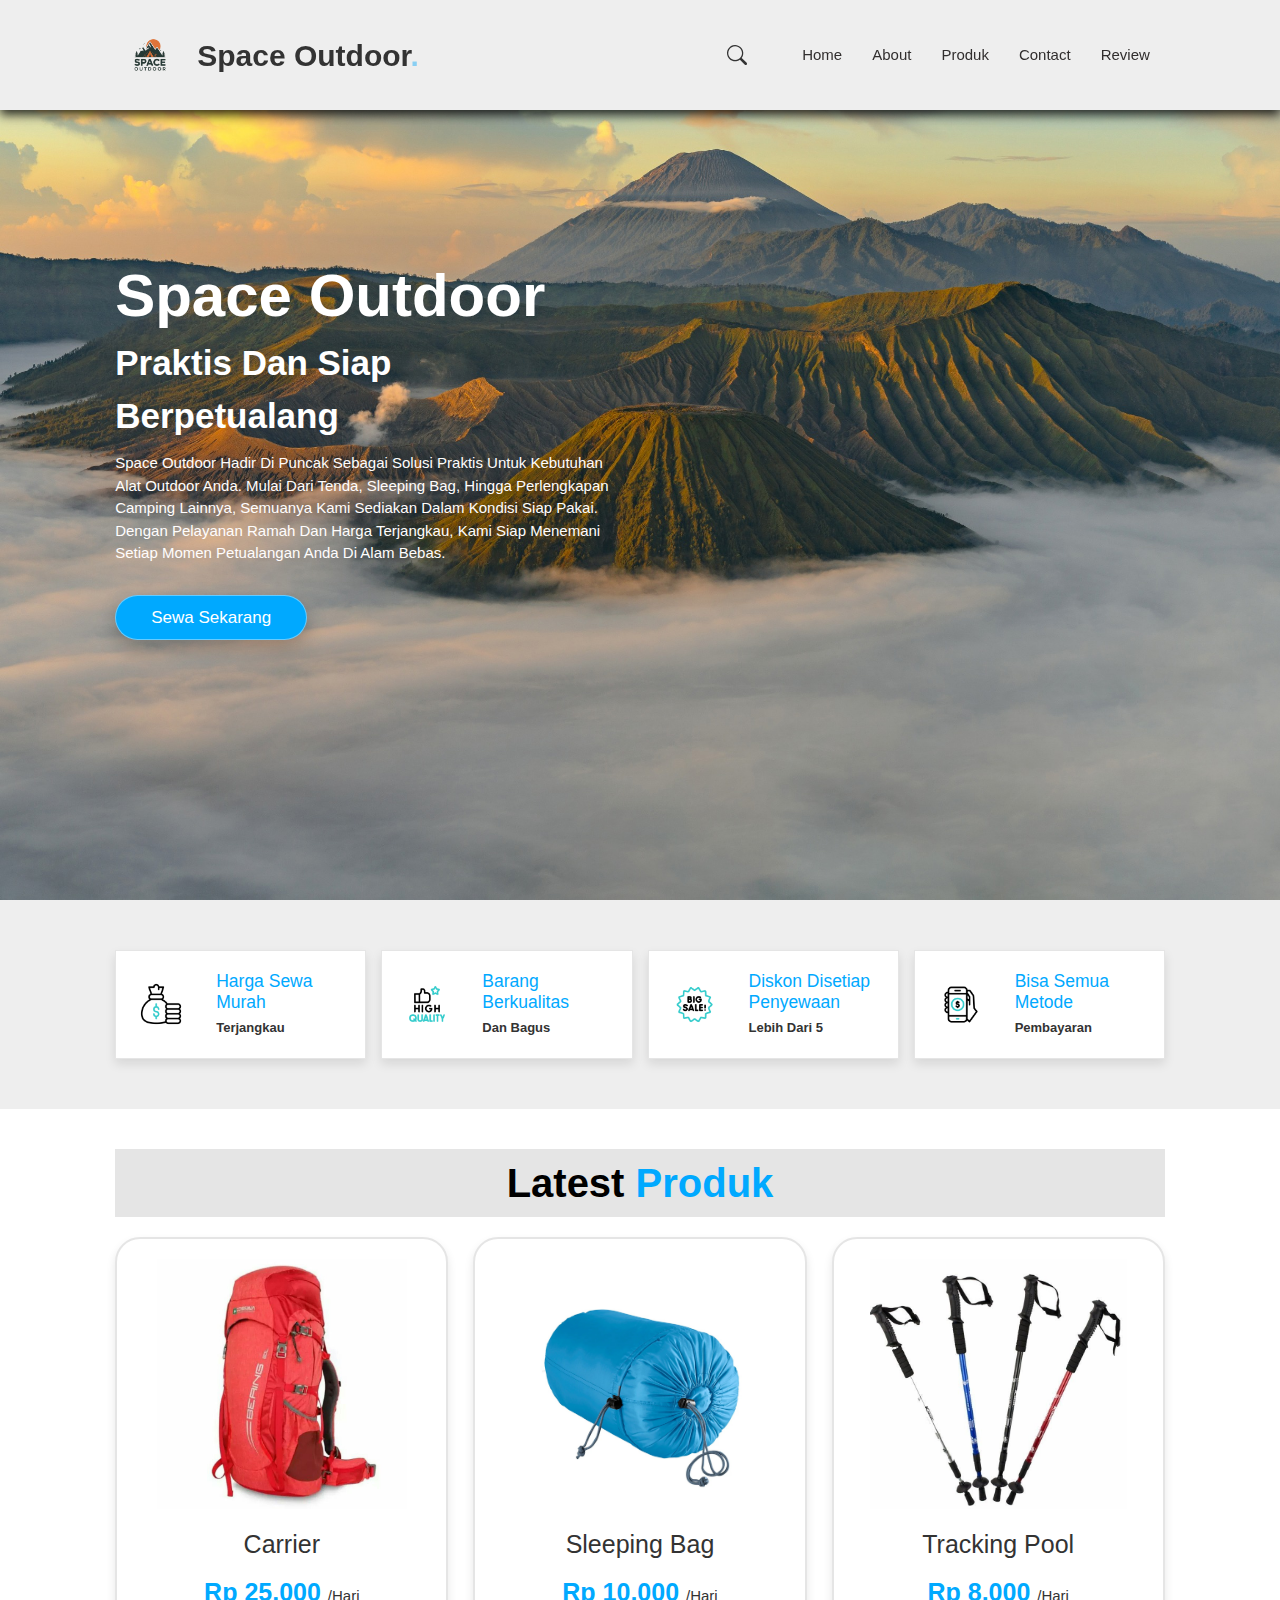
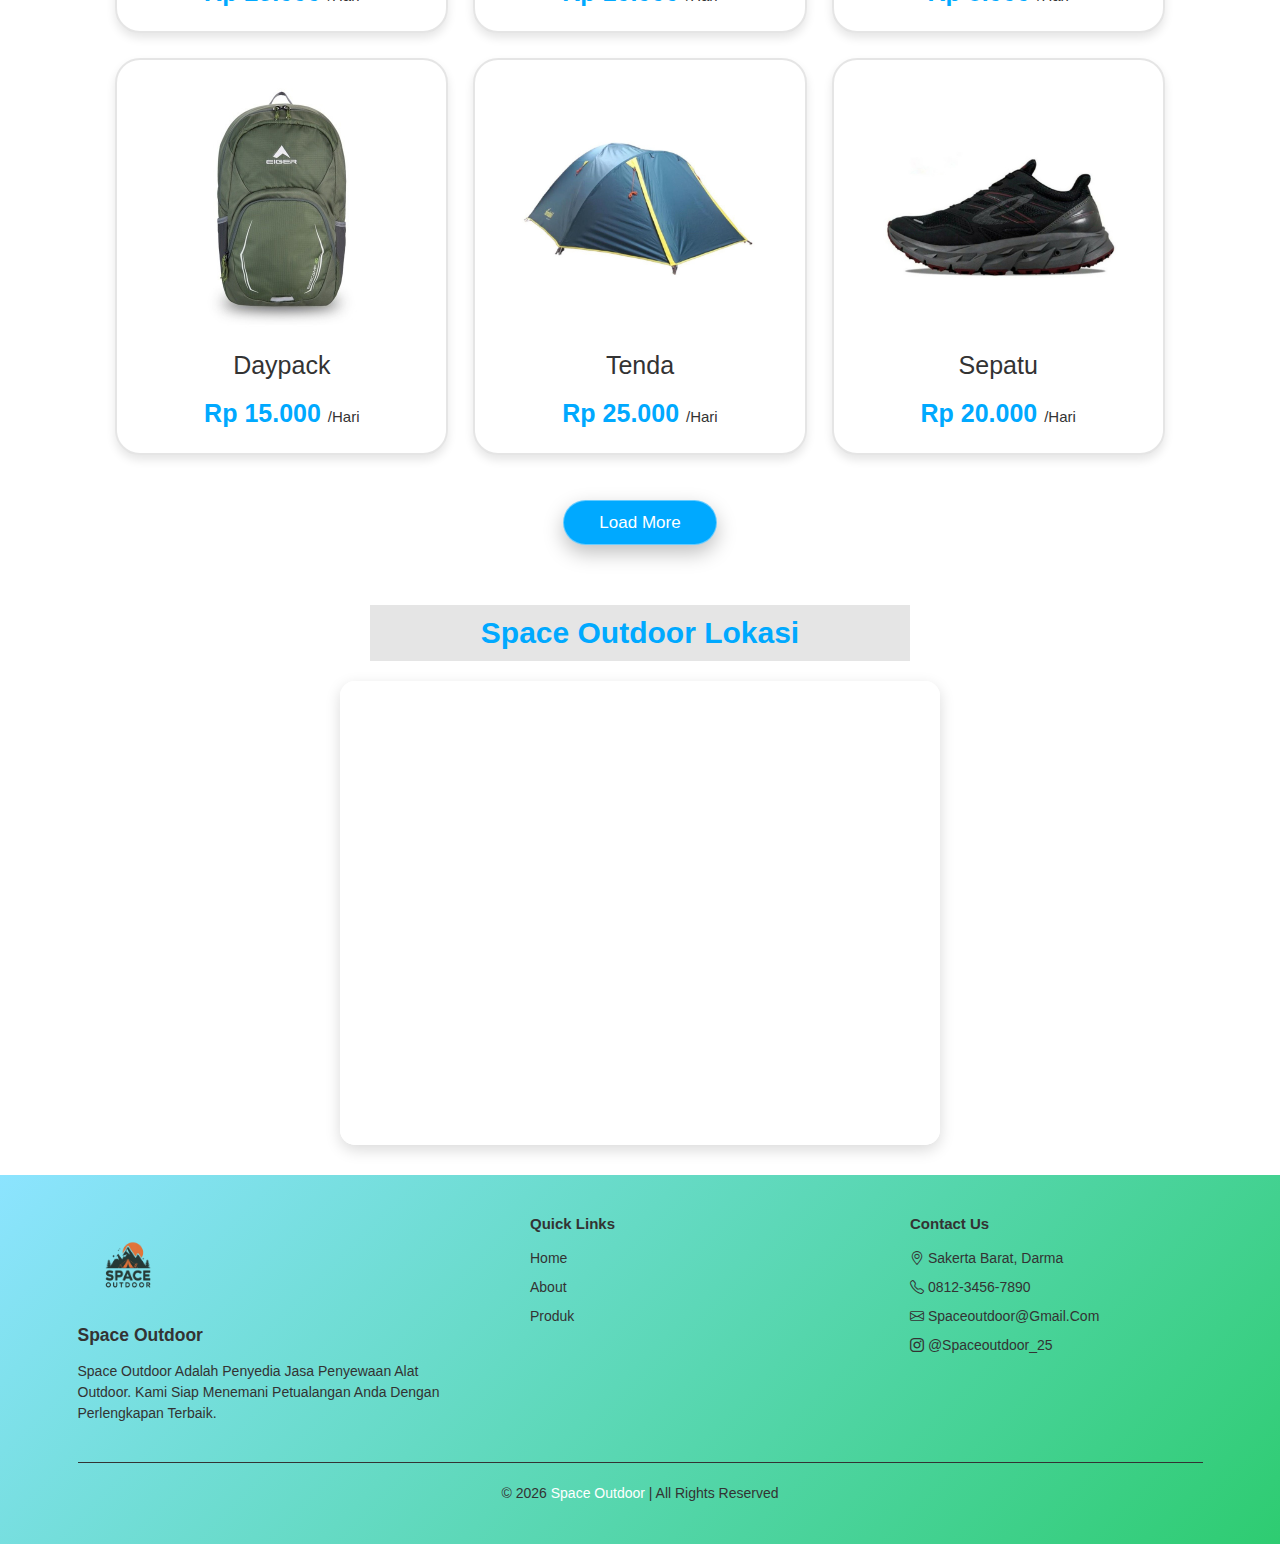
<file: index.html>
<!DOCTYPE html>
<html lang="en">
<head>
    <meta charset="UTF-8">
    <meta name="viewport" content="width=device-width, initial-scale=1.0">
    <title>Document</title>
    <link rel="stylesheet" href="https://cdn.jsdelivr.net/npm/bootstrap@5.3.8/dist/css/bootstrap.min.css">
    <link rel="stylesheet" href="https://cdn.jsdelivr.net/npm/bootstrap-icons@1.11.1/font/bootstrap-icons.css" rel="stylesheet">
    <link rel="stylesheet" href="style.css">
    
</head>
<body>
    <header>
        <input type="checkbox" name="" id="toggler">
        <label for="toggler" class="bi-card-text"></label>
        <div class="brand1">
        <img src="image/p5.png" class="logo1">
        <a href="#" class="logo">Space Outdoor<span>.</span></a>
        </div>
        <nav class="navbar">
        <div class="search-wrapper mx-auto">
            <button class="search-toggle" type="button" id="searchToggle">
                <i class="bi bi-search"></i>
            </button>
        
            <div class="search-form" role="search">
                <input type="search" class="search-input" id="searchInput" placeholder="Search...">
            </div>
        </div>
            <a href="#home">Home</a>
            <a href="about.html">About</a>
            <a href="produk.html">Produk</a>
            <a href="#contact">Contact</a>
            <a href="review.html">review</a>
        </nav>
    </header>



    <!--header section end-->

    <!--home section start-->
    <section class="home" id="home">
        <div class="conten">
            <h3>Space Outdoor</h3>
            <span>Praktis dan siap berpetualang</span>
            <p>
                Space Outdoor hadir di Puncak sebagai solusi praktis untuk kebutuhan alat outdoor Anda.
                Mulai dari tenda, sleeping bag, hingga perlengkapan camping lainnya, semuanya kami sediakan
                dalam kondisi siap pakai. Dengan pelayanan ramah dan harga terjangkau, kami siap menemani
                setiap momen petualangan Anda di alam bebas.
            </p>
            <a href="form.html" class="btn">Sewa sekarang</a>
        </div>
    </section>

    <!--home section end -->

   

    <!-- icon section start -->
    <section class="icon-container">
        <div class="icon">
            <img src="image/p1.gif" alt="">
            <div class="info">
                <h3>Harga Sewa Murah</h3>
                <span>Terjangkau</span>
            </div>
        </div>
        <div class="icon">
            <img src="image/p2.gif" alt="">
            <div class="info">
                <h3>Barang Berkualitas</h3>
                <span>Dan Bagus</span>
            </div>
        </div>

        <div class="icon">
            <img src="image/p3.gif" alt="">
            <div class="info">
                <h3>Diskon Disetiap penyewaan </h3>
                <span>Lebih dari 5</span>
            </div>
        </div>

        <div class="icon">
            <img src="image/p4.gif" alt="">
            <div class="info">
                <h3>Bisa Semua Metode </h3>
                <span>Pembayaran</span>
            </div>
        </div>
    </section>
    <!-- icon section end -->

    <!-- product section start -->
    <section class="produk" id="produk">
        <h1 class="heading"> Latest <span> produk </span></h1>
        <div class="box-container">
            <div class="box" data-name="carrier">
                <!-- <span class="diskon">-10%</span> -->
                <div class="image">
                    <img src="image/z5.jpeg" alt="">
                </div>
                <div class="conten">
                    <h3>Carrier</h3>
                    <div class="harga">Rp 25.000 <span>/hari</span></div>
                </div>
            </div>

            <div class="box" data-name="sleeping bag">
                <!-- <span class="diskon">-15%</span> -->
                <div class="image">
                    <img src="image/z3.jpeg" alt="">
                </div>
                <div class="conten">
                    <h3>Sleeping Bag</h3>
                    <div class="harga">Rp 10.000 <span>/hari</span></div>
                </div>
            </div>

            <div class="box" data-name="tracking pool">
                <!-- <span class="diskon">-20%</span> -->
                <div class="image">
                    <img src="image/z1.jpeg" alt="">
                </div>
                <div class="conten">
                    <h3>Tracking Pool</h3>
                    <div class="harga">Rp 8.000 <span>/hari</span></div>
                </div>
            </div>

            <div class="box" data-name="daypack">
                <!-- <span class="diskon">-25%</span> -->
                <div class="image">
                    <img src="image/z2.jpeg" alt="">
                </div>
                <div class="conten">
                    <h3>Daypack</h3>
                    <div class="harga">Rp 15.000 <span>/hari</span></div>
                </div>
            </div>

            <div class="box" data-name="tenda">
                <!-- <span class="diskon">-35%</span> -->
                <div class="image">
                    <img src="image/z4.jpeg" alt="">
                </div>
                <div class="conten">
                    <h3>Tenda</h3>
                    <div class="harga">Rp 25.000 <span>/hari</span></div>
                </div>
            </div>

            <div class="box" data-name="sepatu">
                <!-- <span class="diskon">-15%</span> -->
                <div class="image">
                    <img src="image/z6.jpeg" alt="">
                </div>
                <div class="conten">
                    <h3>Sepatu</h3>
                    <div class="harga">Rp 20.000 <span>/hari</span></div>
                </div>
            </div>
        </div>
    </section>
    <!-- product section end -->

    <div class="btn2 d-flex justify-content-center mt-4 mb-5">
        <button class="btn btn-primary" type="button">Load More</button>
    </div>

    <!-- footer start -->
        <div class="lokasi-wrapper">
            <h3>Space Outdoor lokasi</h3>
            <div class="map-container">
                <iframe
                    src="https://www.google.com/maps/embed?pb=!1m18!1m12!1m3!1d3959.7397518814314!2d108.4040184!3d-7.0398413!2m3!1f0!2f0!3f0!3m2!1i1024!2i768!4f13.1!3m3!1m2!1s0x2e6f3f006913fb51%3A0x58a843f9fb1eb0f3!2sSPACE%20OUTDOOR!5e0!3m2!1sid!2sid!4v1769014452214!5m2!1sid!2sid" width="600" height="450" style="border:0;" allowfullscreen="" loading="lazy" referrerpolicy="no-referrer-when-downgrade"
                    width="100%" height="400" style="border:0;" allowfullscreen="" loading="lazy"
                    referrerpolicy="no-referrer-when-downgrade">
                </iframe>
            </div>
        </div>
    <!-- footer section start -->
    <footer class="footer">
        <div class="container">
            <div class="row align-items-start">
    
                <div class="col-md-4 footer-box">
                    <div class="footer-head">
                    <img src="image/p5.png" alt="" class="logo4">
                    <h3>Space Outdoor</h3>
                    </div>
                    <p>
                        Space Outdoor adalah penyedia jasa penyewaan alat outdoor.
                        Kami siap menemani petualangan Anda dengan perlengkapan terbaik.
                    </p>
                </div>
    
                <div class="col-md-4 footer-box">
                    <div class="footer-head">
                    <h4>Quick Links</h4>
                    </div>
                    <a href="#home">Home</a>
                    <a href="about.html">About</a>
                    <a href="#produk">Produk</a>
                </div>
    
                <div class="col-md-4 footer-box" id="contact">
                    <div class="footer-head">
                    <h4>Contact Us</h4>
                    </div>
                    <p><i class="bi bi-geo-alt"></i> Sakerta Barat, Darma</p>
                    <p><i class="bi bi-telephone"></i> 0812-3456-7890</p>
                    <p><i class="bi bi-envelope"></i> spaceoutdoor@gmail.com</p>
                    <p><i class="bi bi-instagram"></i> @spaceoutdoor_25</p>
                </div>
    
            </div>
    
            <div class="credit">
                © 2026 <span>Space Outdoor</span> | All Rights Reserved
            </div>
        </div>
    </footer>
    <!-- footer section end -->

    <!-- javascript start -->
     
    <script>

       const toggle = document.getElementById("searchToggle");
        const input = document.getElementById("searchInput");
        const wrapper = document.querySelector(".search-wrapper");

        
        toggle.addEventListener("click", (e) => {
            e.stopPropagation(); 
            input.classList.toggle("active");
            input.focus();
        });

        
        input.addEventListener("click", (e) => {
            e.stopPropagation();
        });


        document.addEventListener("click", () => {
            input.classList.remove("active");
        });


        const toggler = document.getElementById("toggler");
        const navbar = document.querySelector(".navbar");

        toggler.addEventListener("change", () => {
            navbar.classList.toggle("active");
        });

        
       const loadBtn = document.querySelector(".btn2 button");
        const productContainer = document.querySelector(".produk .box-container");

        let loadCount = 0;          
        const maxLoad = 2;          

        loadBtn.addEventListener("click", () => {

            
            if (loadCount >= maxLoad) {
                loadBtn.innerText = "No more products";
                loadBtn.disabled = true;
                loadBtn.style.cursor = "not-allowed";
                loadBtn.style.opacity = "0.6";
                return;
            }

            for (let i = 0; i < 3; i++) {
                const box = document.createElement("div");
                box.classList.add("box");
                box.innerHTML = `
            <div class="image">
                <img src="https://media4.giphy.com/media/v1.Y2lkPTc5MGI3NjExYmNvdTRvbGdpbDZydTA3ZTljdWM5NHVwOWVxamFpOTdhYzFsaWRyayZlcD12MV9pbnRlcm5hbF9naWZfYnlfaWQmY3Q9Zw/26BRLGB7eWATEI1Ik/giphy.gif" alt="">
            </div>
            <div class="conten">
                <h3>Produk Baru</h3>
                <div class="harga">Rp 0 <span>/hari</span></div>
            </div>
        `;
                productContainer.appendChild(box);
            }

            loadCount++; 
            

        });


        const searchInput = document.getElementById("searchInput");
            const productSection = document.getElementById("produk");

            searchInput.addEventListener("keyup", function (e) {
                const keyword = this.value.toLowerCase().trim();
                const products = document.querySelectorAll(".produk .box");
                let firstMatch = null;

                products.forEach(product => {
                    const namaProduk = product.querySelector("h3").innerText.toLowerCase();

                    if (namaProduk.includes(keyword)) {
                        product.style.display = "block";

                        if (!firstMatch) {
                            firstMatch = product;
                        }
                    } else {
                        product.style.display = "none";
                    }
                });

                //  Jika tekan ENTER
                if (e.key === "Enter" && firstMatch) {

                    // scroll ke section produk dulu
                    productSection.scrollIntoView({
                        behavior: "smooth",
                        block: "start"
                    });

                    // kasih sedikit delay lalu scroll ke produk
                    setTimeout(() => {
                        firstMatch.scrollIntoView({
                            behavior: "smooth",
                            block: "center"
                        });

                        // efek highlight (opsional)
                        firstMatch.style.boxShadow = "0 0 20px #00A9FF";
                        firstMatch.style.transform = "scale(1.03)";

                        setTimeout(() => {
                            firstMatch.style.boxShadow = "";
                            firstMatch.style.transform = ""; 
                        }, 1500);

                    }, 500);
                }
            });


            document.addEventListener("click", function (e) {
                    const searchInput = document.getElementById("searchInput");
                    const products = document.querySelectorAll(".produk .box");

                    // jika klik BUKAN di input search
                    if (!searchInput.contains(e.target)) {

                        // kosongkan input
                        searchInput.value = "";

                        // tampilkan semua produk lagi
                        products.forEach(product => {
                            product.style.display = "block";
                            product.style.boxShadow = "";
                            product.style.transform = "";
                        });
                    }
                });


    </script>

    <!-- javascript end -->
</body>
</html>
</file>
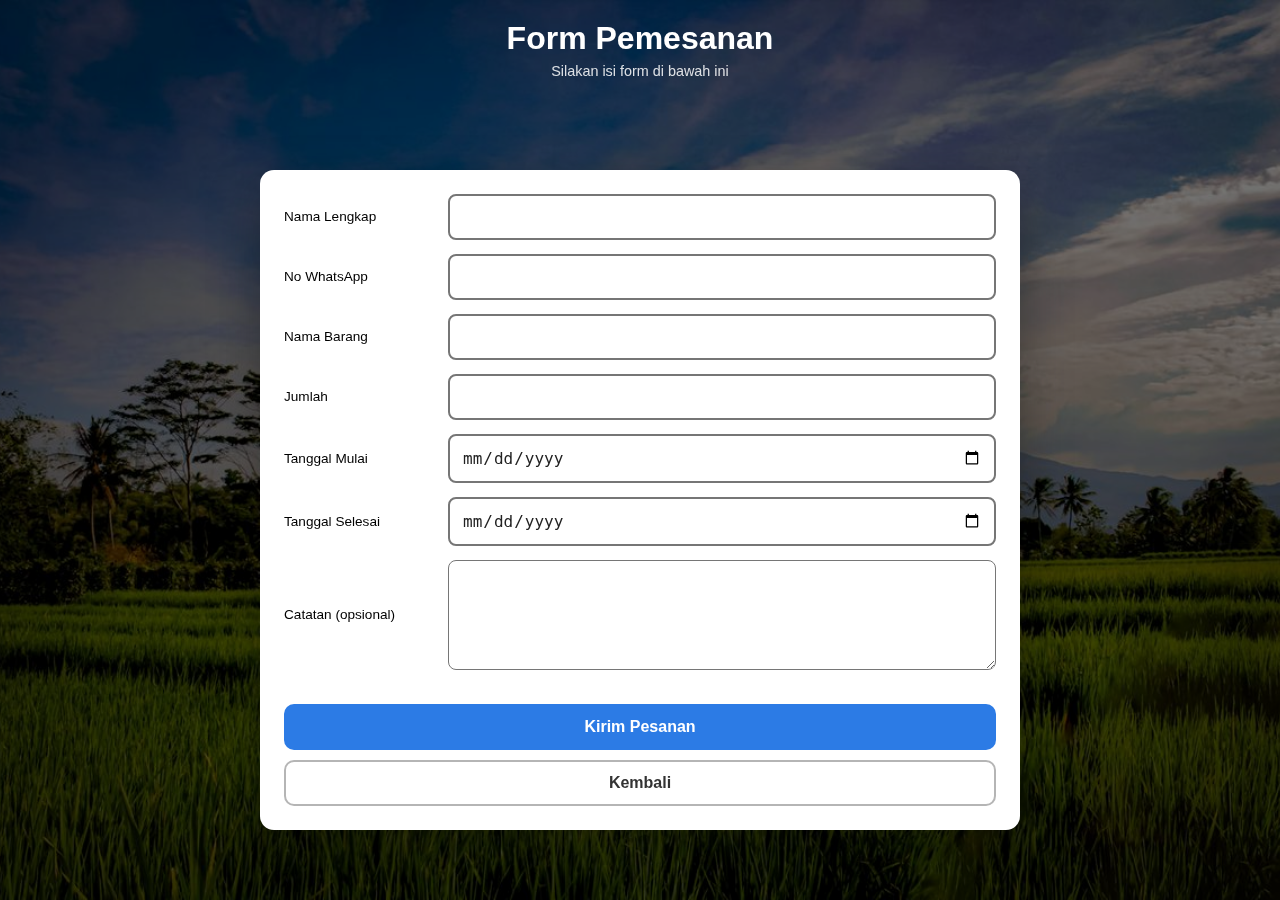
<file: form.html>
<!doctype html>
<html lang="id">
  <head>
    <meta charset="UTF-8" />
    <title>Form Pemesanan</title>
    <link rel="stylesheet" href="form.css" />
  </head>
  <body>
    <header>
      <h1>Form Pemesanan</h1>
      <p>Silakan isi form di bawah ini</p>
    </header>

    <main>
      <form id="orderForm">
        <div class="row">
          <label>Nama Lengkap</label>
          <input type="text" id="nama" required />
        </div>
        <div class="row">
          <label>No WhatsApp</label>
          <input type="tel" id="hp" required />
        </div>
        <div class="row">
          <label>Nama Barang</label>
          <input type="text" id="produk" required />
        </div>
        <div class="row">
          <label>Jumlah</label>
          <input type="number" id="jumlah" min="1" required />
        </div>
        <div class="row">
          <label>Tanggal Mulai</label>
          <input type="date" id="mulai" required />
        </div>
        <div class="row">
          <label>Tanggal Selesai</label>
          <input type="date" id="selesai" required />
        </div>
        <div class="row">
          <label>Catatan (opsional)</label>
          <textarea id="catatan"></textarea>
        </div>
        <button type="submit">Kirim Pesanan</button>
        <a href="index.html" class="btn-back">Kembali</a>
      </form>
    </main>
    <script src="Script.js"></script>
  </body>
</html>
</file>
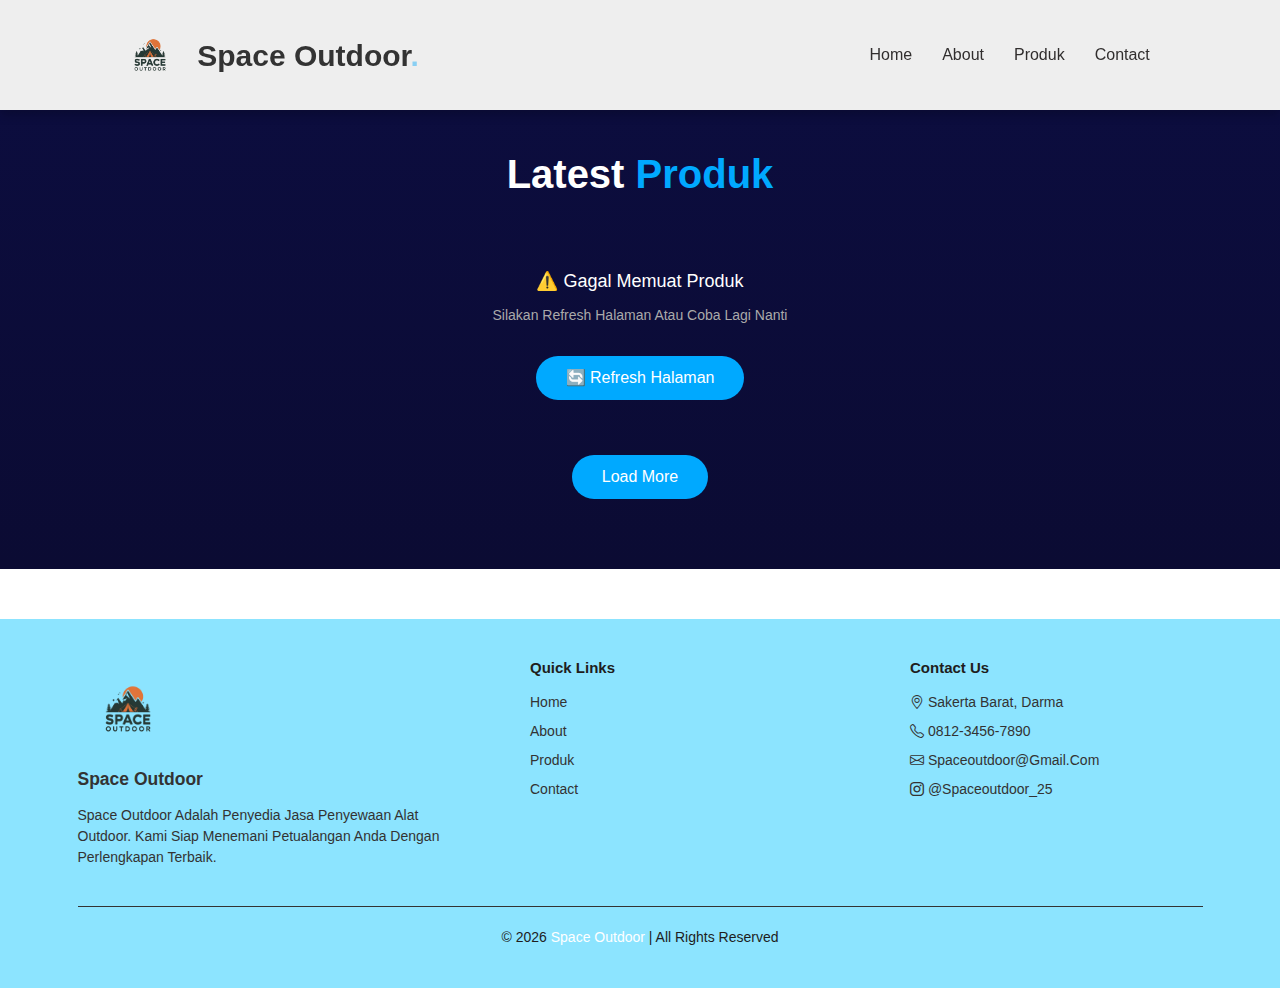
<file: produk.html>
<!doctype html>
<html lang="en">
  <head>
    <meta charset="UTF-8" />
    <meta name="viewport" content="width=device-width, initial-scale=1.0" />
    <title>Produk - Space Outdoor</title>
    <link
      rel="stylesheet"
      href="https://cdn.jsdelivr.net/npm/bootstrap@5.3.8/dist/css/bootstrap.min.css"
    />
    <link
      rel="stylesheet"
      href="https://cdn.jsdelivr.net/npm/bootstrap-icons@1.11.1/font/bootstrap-icons.css"
    />
    <link rel="stylesheet" href="produk-style.css" />
  </head>
  <body>
    <!-- Header -->
    <header>
      <input type="checkbox" name="" id="toggler" />
      <label for="toggler" class="bi-card-text"></label>
      <div class="brand1">
        <img src="image/p5.png" class="logo1" alt="Logo" />
        <a href="#" class="logo">Space Outdoor<span>.</span></a>
      </div>
      <nav class="navbar">
        <a href="index.html">Home</a>
        <a href="about.html">About</a>
        <a href="produk.html">Produk</a>
        <a href="#contact">Contact</a>
      </nav>
    </header>

    <!-- Product Section -->
    <section class="produk" id="produk">
      <h1 class="heading">Latest <span>produk</span></h1>
      <div class="box-container">
        <!-- Produk akan dimuat otomatis dari database -->
        <div style="text-align: center; padding: 40px; width: 100%">
          <p style="color: #fff; font-size: 1.6rem">⏳ Memuat produk...</p>
        </div>
      </div>

      <!-- Load More Button -->
      <div class="btn2 d-flex justify-content-center mt-4 mb-5">
        <button class="btn btn-primary" type="button" id="loadMoreBtn">
          Load More
        </button>
      </div>
    </section>

    <!-- Footer -->
    <footer class="footer">
      <div class="container">
        <div class="row align-items-start">
          <div class="col-md-4 footer-box">
            <div class="footer-head">
              <img src="image/p5.png" alt="Logo" class="logo4" />
              <h3>Space Outdoor</h3>
            </div>
            <p>
              Space Outdoor adalah penyedia jasa penyewaan alat outdoor. Kami
              siap menemani petualangan Anda dengan perlengkapan terbaik.
            </p>
          </div>

          <div class="col-md-4 footer-box">
            <div class="footer-head">
              <h4>Quick Links</h4>
            </div>
            <a href="#home">Home</a>
            <a href="#about">About</a>
            <a href="#produk">Produk</a>
            <a href="#contact">Contact</a>
          </div>

          <div class="col-md-4 footer-box" id="contact">
            <div class="footer-head">
              <h4>Contact Us</h4>
            </div>
            <p><i class="bi bi-geo-alt"></i> Sakerta Barat, Darma</p>
            <p><i class="bi bi-telephone"></i> 0812-3456-7890</p>
            <p><i class="bi bi-envelope"></i> spaceoutdoor@gmail.com</p>
            <p><i class="bi bi-instagram"></i> @spaceoutdoor_25</p>
          </div>
        </div>

        <div class="credit">
          © 2026 <span>Space Outdoor</span> | All Rights Reserved
        </div>
      </div>
    </footer>

    <!-- ====================================== -->
    <!-- DATABASE INTEGRATION SCRIPT -->
    <!-- ====================================== -->
    <script>
      const API_URL =
        "https://script.google.com/macros/s/AKfycbyiRkGf1CWl1bqvATxXMBtwVstYaDYUC3GbTtwweoc3OkqMXKBg8EOarvVWwz2GDqz6Cw/exec";

      let allProducts = [];
      let displayedProducts = [];

      // ========================================
      // FUNGSI LOAD PRODUK DARI DATABASE
      // ========================================
      async function loadProductsFromDatabase() {
        try {
          console.log("🔄 Memuat produk dari database...");

          const response = await fetch(API_URL);

          if (!response.ok) {
            throw new Error("Network response was not ok");
          }

          allProducts = await response.json();
          console.log("✅ Berhasil memuat", allProducts.length, "produk");

          // Tampilkan 6 produk pertama
          displayedProducts = allProducts.slice(0, 6);
          renderProducts(displayedProducts);

          // Hide load more jika produk kurang dari 6
          const loadMoreBtn = document.getElementById("loadMoreBtn");
          if (allProducts.length <= 6) {
            loadMoreBtn.style.display = "none";
          }
        } catch (error) {
          console.error("❌ Error loading products:", error);

          // Tampilkan pesan error
          const container = document.querySelector(".produk .box-container");
          container.innerHTML = `
            <div style="text-align: center; padding: 40px; width: 100%; color: #fff;">
              <p style="font-size: 1.8rem; margin-bottom: 1rem;">⚠️ Gagal memuat produk</p>
              <p style="font-size: 1.4rem; color: #aaa;">Silakan refresh halaman atau coba lagi nanti</p>
              <button onclick="location.reload()" style="margin-top: 2rem; padding: 1rem 3rem; background: var(--primary); color: white; border: none; border-radius: 5rem; cursor: pointer; font-size: 1.6rem;">
                🔄 Refresh Halaman
              </button>
            </div>
          `;
        }
      }

      // ========================================
      // FUNGSI RENDER PRODUK KE HTML
      // ========================================
      function renderProducts(products) {
        const container = document.querySelector(".produk .box-container");
        container.innerHTML = ""; // Kosongkan container

        if (products.length === 0) {
          container.innerHTML = `
            <div style="text-align: center; padding: 40px; width: 100%; color: #fff;">
              <p style="font-size: 1.8rem;">📦 Belum ada produk tersedia</p>
            </div>
          `;
          return;
        }

        // Render setiap produk
        products.forEach((product) => {
          const box = createProductCard(product);
          container.appendChild(box);
        });
      }

      // ========================================
      // FUNGSI CREATE PRODUCT CARD
      // ========================================
      function createProductCard(product) {
        const box = document.createElement("div");
        box.classList.add("box");

        // Format harga dengan separator ribuan
        const formattedPrice = new Intl.NumberFormat("id-ID").format(
          product.harga,
        );

        // Warning jika stok rendah
        const lowStockWarning =
          product.stok < 5
            ? '<p style="color: #ff6b6b; font-size: 1.3rem; margin: 0.5rem 0; font-weight: bold;">⚠️ Stok Terbatas!</p>'
            : "";

        box.innerHTML = `
          <div class="image">
            <img src="${product.urlFoto}" 
                 alt="${product.nama}" 
                 onerror="this.src='https://via.placeholder.com/400x300?text=No+Image'">
          </div>
          <div class="conten">
            <h3>${product.nama}</h3>
            <div class="harga">Rp ${formattedPrice} <span>/hari</span></div>
            ${lowStockWarning}
            <a href="form.html?produk=${encodeURIComponent(product.nama)}" class="btn-pesan">Pesan Sekarang</a>
          </div>
        `;

        return box;
      }

      // ========================================
      // LOAD MORE FUNCTIONALITY
      // ========================================
      document
        .getElementById("loadMoreBtn")
        .addEventListener("click", function () {
          const currentLength = displayedProducts.length;
          const nextBatch = allProducts.slice(currentLength, currentLength + 3);

          if (nextBatch.length > 0) {
            // Tambahkan produk baru
            displayedProducts = displayedProducts.concat(nextBatch);

            // Render hanya produk baru
            const container = document.querySelector(".produk .box-container");
            nextBatch.forEach((product) => {
              const box = createProductCard(product);
              container.appendChild(box);
            });

            // Hide button jika sudah semua
            if (displayedProducts.length >= allProducts.length) {
              this.style.display = "none";
            }
          }
        });

      // ========================================
      // AUTO LOAD SAAT HALAMAN DIBUKA
      // ========================================
      document.addEventListener("DOMContentLoaded", function () {
        console.log("🚀 Halaman produk dimuat, memuat data dari database...");
        loadProductsFromDatabase();
      });
    </script>
  </body>
</html>
</file>
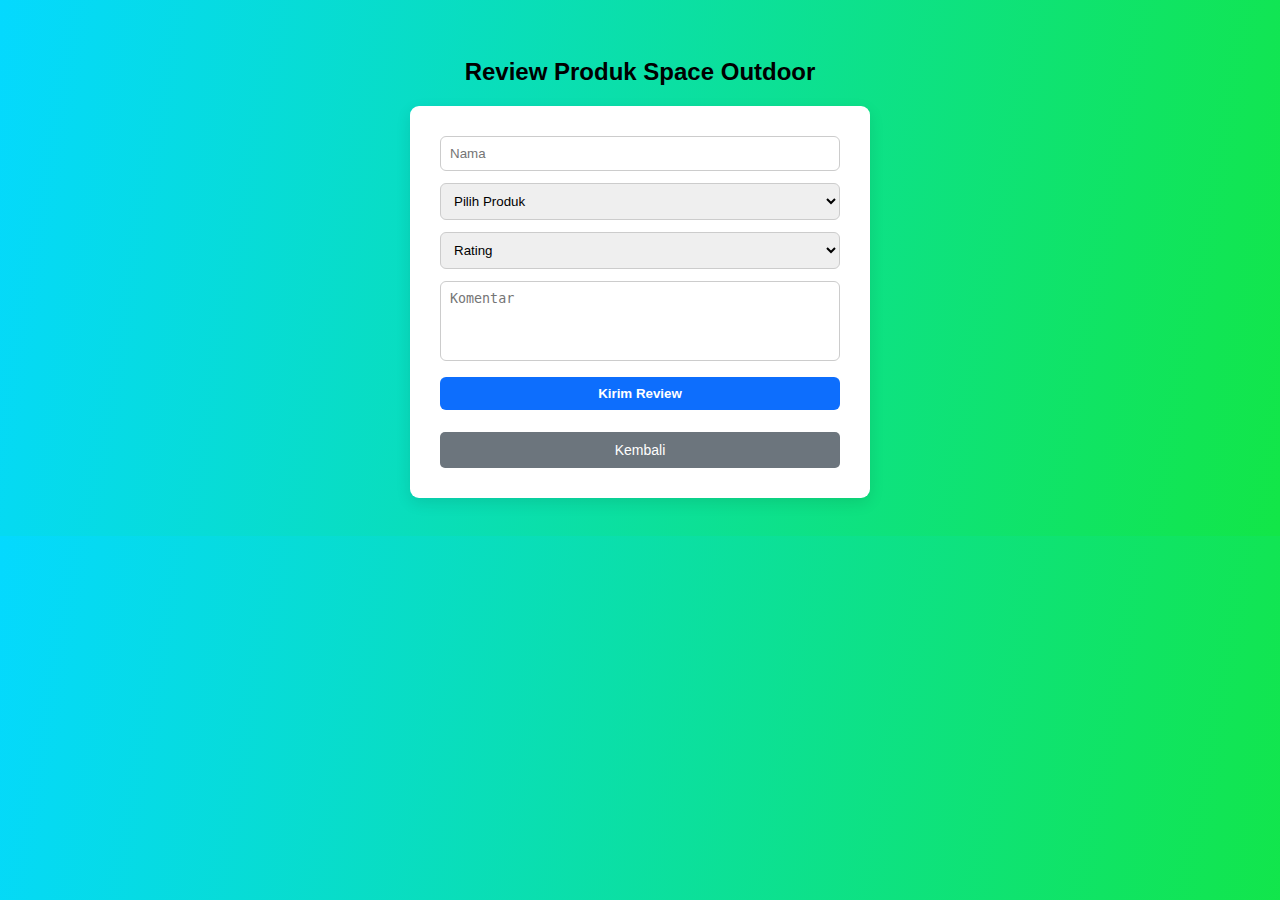
<file: review.html>
<!DOCTYPE html>
<html lang="en">
<head>
    <meta charset="UTF-8">
    <meta name="viewport" content="width=device-width, initial-scale=1.0">
    <link rel="stylesheet" href="review.css">
    <title>Review</title>
</head>
<body>
  <h2>Review Produk Space Outdoor</h2>

<form id="reviewForm">
    <input type="text" id="nama" placeholder="Nama" required>

    <select id="barang" required>
        <option value="">Pilih Produk</option>
        <option>Carrier</option>
        <option>Sleeping Bag</option>
        <option>Tenda</option>
        <option>Sepatu</option>
        <option>Tracking pool</option>
        <option>Daypack</option>
    </select>

    <select id="rating" required>
        <option value="">Rating</option>
        <option value="5">⭐⭐⭐⭐⭐</option>
        <option value="4">⭐⭐⭐⭐</option>
        <option value="3">⭐⭐⭐</option>
        <option value="2">⭐⭐</option>
        <option value="1">⭐</option>
    </select>

    <textarea id="komentar" placeholder="Komentar" required></textarea>
    <button type="submit">Kirim Review</button>
    <a href="index.html" class="btn-kembali">Kembali</a>
</form>

<script>
    const API_URL = "https://script.google.com/macros/s/AKfycby6o___h-ITypeQ95qLxOYWVbA9RQBodwWH8IFsUUtq5hbYiK4oIzyCyG3n8uKMGuQg-A/exec";

    document.getElementById("reviewForm").addEventListener("submit", function (e) {
        e.preventDefault();

        const data = {
            nama: document.getElementById("nama").value,
            barang: document.getElementById("barang").value,
            rating: document.getElementById("rating").value,
            komentar: document.getElementById("komentar").value,
        };

        fetch(API_URL, {
            method: "POST",
            body: JSON.stringify(data)
        })
            .then(res => res.json())
            .then(() => {
                alert("Review berhasil dikirim!");
                this.reset();
            })
            .catch(() => {
                alert("Gagal kirim review!");
            });
    });
</script>
</body>
</html>
</file>
<file: style.css>
:root {
    --utama:#89CFF3;
}
/* body */
*{
    margin: 0; padding: 0;
    box-sizing: border-box;
    font-family: sans-serif;
    outline: none; border: none;
    text-decoration: none;
    text-transform: capitalize;
    transition: .2s linear;
}

html{
    font-size: 62.5%;
    scroll-behavior: smooth;
    scroll-padding-top: 6rem;
    overflow-x: hidden;
}

.brand1 {
    display: flex;
    align-items: center;
    gap: 12px;
    
}

.logo1{
    width: 70px;
    height: auto;

}

.search-wrapper {
    display: flex;
    align-items: center;
}

.search-toggle {
    background: none;
    border: none;
    font-size: 2rem;
    color: #333;
    cursor: pointer;
}

.search-form {
    overflow: hidden;
}

.search-input {
    width: 0;
    opacity: 0;
    margin-left: 10px;
    padding: 6px 14px;
    font-size: 1.4rem;
    border: 1px solid #ccc;
    border-radius: 20px;
    transition: all 0.3s ease;
}


.search-input.active {
    width: 180px;
    opacity: 1;
}


section{
    padding: 2rem 9%;
}

.heading{
    text-align: center;
    font-size: 4rem;
    font-weight: bold;
    color: #000;
    padding: 1rem;
    margin: 2rem 0;
    background: rgba(0,0,0,.1);
}

.heading span{
    color: #00A9FF;
}

.btn{
    display: inline-block;
    margin-top: 1rem;
    border-radius: 9rem;
    background: #00A9FF;
    color: #fff;
    padding: .9rem 3.5rem;
    cursor: pointer;
    font-size: 1.7rem;
    border-radius: 40px;
    border: 1px solid rgba(255, 255, 255, 0.4);
    box-shadow: 0 8px 20px rgba(0, 0, 0, 0.25);
    transition: all 0.35s ease;
}

.btn:hover{
    transform: translateX(-6px);
    background: #89CFF3;
}

.btn:active{
    transform: translateY(2px);
    box-shadow: 0 3px 6px rgba(0,0,0,.1);
}

header{
    position: fixed;
    top: 0; left: 0; right: 0;
    background: #eee;
    padding: 2rem 9%;
    display: flex;
    align-items: center;
    justify-content: space-between;
    z-index: 1000;
    box-shadow: 0 .5rem 1rem rgba(0, 0, 0, 0.8);
}

header .logo{
    font-size: 3rem;
    color: #333;
    font-weight: bolder;
    text-decoration: none;
}

header .logo span {
    color: var(--utama);
}

header .navbar a{
    font-size: 15px;
    text-decoration: none;
    padding: 0 1.5rem;
    color: #312e2e;
    
}

header .navbar a:hover{
    color: var(--utama);
    background: #00A9FF;
    border-radius: 2rem;
}



header .icon a:hover{
    color: var(--utama);
}

header #toggler {
    display: none;
}

header .bi-card-text{
    font-size: 3rem;
    color: #333;
    border-radius: .5rem;
    padding: .5rem 1.5rem;
    cursor: pointer;
    border: .3rem solid rgba(0,0,0,.1);
    display: none;
}


.home{
    display: flex;
    align-items: center;
    min-height: 100vh;
    background:url(image/WhatsApp\ Image\ 2026-01-10\ at\ 21.18.23.jpeg) no-repeat;
    background-size:cover;
    background-position:flex;
}

.home .conten{
    max-width: 50rem;
}

.home .conten h3{
    font-size: 6rem;
    font-weight: bold;
    color: white;
}

.home .conten span{
    font-size: 3.5rem;
    font-weight: bold;
    color: white;
    padding: 1rem 0;
    line-height: 1.5;

}

.home .conten p{
    font-size: 1.5rem;
    color: #fffdfd;
    padding: 1rem 0;
    line-height: 1.5;
}

.about .row{
    display: flex;
    align-items: center;
    gap: 2rem;
    flex-wrap: wrap;
    padding: 2rem 0;
    padding-bottom: 3rem;
}

.about .row .video-container{
    flex: 1 1 40rem;
    position: relative;

}

.about .row .video-container:hover{
    transform: scale(1.1);
}

.about .row .video-container video{
    width: 100%;
    border: 1.5rem solid #eee;
    border-radius: .5rem;
    box-shadow: 0 .5rem 1rem rgba(0,0,0,.1);
    height: 100%;
    object-fit: cover;
}

.about .row .video-container h3{
    position: absolute;
    top: 50%; transform: translateY(-50%);
    font-size: 4rem;
    font-weight: bold;
    background: #eee;
    width: 100%;
    padding: 1rem 1rem;
    text-align: center;
    mix-blend-mode: screen;
}

.about .row .conten{
    flex: 1 1 40rem;
}

.about .row .conten h3{
    font-size: 3rem;
    color: #333;
}

.about .row .conten p{
    font-size: 1.5rem;
    columns: #333;
    padding: .5rem 0;
    padding-top: 1rem;
    line-height: 1.5;
}

.icon-container{
    background: #eee;
    display: flex;
    flex-wrap: wrap;
    gap: 1.5rem;
    padding-top: 5rem;
    padding-bottom: 5rem;

}

.icon-container .icon{
    background: #fff;
    border: .1rem solid rgba(0,0,0,.1);
    box-shadow: 0 .5rem 1rem rgba(0, 0, 0, .1);
    padding: 2rem;
    display: flex;
    align-items: center;
    flex: 1 1 25rem;
}

.icon-container .icon:hover{
    transform: scale(1.1);
}

.icon-container .icon img{
    height: 5rem;
    margin-right: 3rem
}

.icon-container .icon h3{
    color: #00A9FF;
    
}

.icon-container .icon span{
    font-weight: bold;
    color: #333;
    font-size: 1.3rem;
}

.produk .box-container{
    display: flex;
    flex-wrap: wrap;
    gap: 2.5rem;
        
    
}

.produk .box-container .box{
    width: 100%;
    flex: 1 1 25rem;
    box-shadow: 0 .5rem 1rem rgba(0,0,0,.1);
    border-radius: 2.5rem;
    border: .2rem solid rgba(0,0,0,.1);
    position: relative;
    
    
}

.produk .box-container .box .image{
    position: relative;
    text-align: center;
    padding-top: 2rem;
    overflow: hidden;
}

.produk .box-container .box .image img{
    height: 25rem;
    
}

.produk .box-container .box:hover .image img{
    transform: scale(1.1);
}

.produk .box-container .box .image .icon{
    position: absolute;
    bottom: -7rem; left: 1; right: 1;
    display: flex;
    width: 50%;

}

.produk .box-container .box:hover .image .icon{
    bottom: 0;
}




.produk .box-container .box .image .icon a{
    height: 5rem;
    line-height: 3rem;
    font-size: 2rem;
    width: 50%;
}

.produk .box-container .box .image .icon .bi-cart-fill{
    width: 100%;

}

.produk .box-container .box .image .icon a:hover{
    background: #eee;
}


.produk .box-container .box .conten{
    padding: 2rem;
    text-align: center;
}

.produk .box-container .box .conten h3{
    font-size: 2.5rem;
    color: #333;
}

.produk .box-container .box .conten .harga{
    font-size: 2.5rem;
    color: #00A9FF;
    font-weight: bold;
    padding-top: 1rem;
}

.produk .box-container .box .conten .harga span{
    font-size: 1.5rem;
    color: #333;
    font-weight: lighter;
    text-decoration: none;
}

.lokasi-wrapper {
    margin-top: 60px;
    text-align: center;
}

.lokasi-wrapper h3 {
    text-align: center;
    font-size: 3rem;
    font-weight: bold;
    color: #00A9FF;
    padding: 1rem;
    margin: 2rem 0;
    margin-left: 37rem;
    margin-right: 37rem;
    background: rgba(0, 0, 0, .1);
}

.map-container {
    width: 100%;
    max-width: 600px;
    margin: 0 auto;
    margin-bottom: 3rem;
    border-radius: 15px;
    overflow: hidden;
    box-shadow: 0 5px 15px rgba(0, 0, 0, 0.15);
    border: 5px solid #fff;
}

/* footer start*/
.footer {
    background: linear-gradient(135deg, #8CE4FF, #2ecc71);
    color: #333;
    padding: 4rem 0;

}

.footer-box .social {
    display: flex;
    align-items: center;
    gap: 8px;
    
}

.footer-box {
    margin-top: 0;
}

.logo4{
    display: block;
    width: 100px;
    height: auto;
    margin-bottom: 10px;
}

.footer-box:not(:first-child) {
    padding-left: 80px;
}

.footer .footer-box h3 {
    color: #333;
    margin-bottom: 1.5rem;
    font-weight: bold;
}

.footer-box h4{
    margin-bottom: 15px;
    font-weight: bold;
}

.footer .footer-box p,
.footer .footer-box a {
    color: #333;
    font-size: 1.4rem;
    display: block;
    margin-bottom: .8rem;
    text-decoration: none;
}

.footer .footer-box a:hover {
    color: #fff;
}



.footer .credit {
    text-align: center;
    margin-top: 3rem;
    padding-top: 2rem;
    border-top: .1rem solid #333;
    font-size: 1.4rem;
}

.footer .credit span {
    color: #fff;
}
/* footer end*/














@media (max-width:991px) {
    html {
            font-size: 55%;
    }

    header{
        padding: 2rem;
    }

    section{
        padding: 2rem;
    }

    .home{
        background-position: left;
    }
}

@media (max-width:768px) {
    header .bi-card-text{
        display: block;       
    }

    header .navbar{
        position: absolute;
            top: 100%;
            left: 0;
            right: 0;
            background: #eee;
            display: none;
            flex-direction: column;
            z-index: 999;
            border-top: .1rem solid rgba(0,0,0,.1);
            transform: translateY(-30px);
            opacity: 0;
            pointer-events: none;
            transition: all 0.4s ease;
    }
    
    header #toggler:checked ~ .navbar{
        display: flex;
        transform: translateY(0);
        opacity: 1;
        pointer-events: auto;
    } 

    header .navbar a{
        margin: 1.5rem;
        padding: 1.5rem;
        background: #fff;
        border: .1rem solid rgba(0,0,0,.1);
        display: block;
        width: 100%;
        text-align: center;
    }

    .home .conten h3{
        font-size: 5rem;
    }

    .home .conten span{
        font-size: 2.5rem;
    }

    .icon-container .icon h3 {
        color: #00A9FF;
    
    }
    
    .icon-container .icon span {
        font-size: 1.3rem;
    }

    .lokasi-wrapper h3 {
        margin: 1.5rem;
        padding: 1.5rem;
        background: rgba(0, 0, 0, .1);
        border: .1rem solid rgba(0, 0, 0, .1);
        display: block;
        width: 100%;
        text-align: center;
    }

    .map-container iframe {
        height: 300px;
    }


}

@media (max-width:450px) {
    html {
        font-size: 50%;
    }

    .heading{
        font-size: 3rem;
    }
}
</file>
<file: form.css>
* {
    box-sizing: border-box;
}

body {
    margin: 0;
    min-height: 100svh;
    font-family: Arial, sans-serif;
    background-image: url(image/bg.jpg);
    background-size: cover;
    background-position: center;
    color: #fff;
    display: flex;
    flex-direction: column;
    position: relative;
}

/* overlay gelap */
body::before {
    content: "";
    position: fixed;
    inset: 0;
    background: rgba(0, 0, 0, 0.55);
    z-index: -1;
}

/* header */
header {
    background: transparent;
    padding: 20px 16px;
    text-align: center;
}

header h1 {
    margin: 0 0 6px;
    font-size: 1.4rem;
}

header p {
    margin: 0;
    font-size: 0.9rem;
    opacity: 0.85;
}

/* layout */
main {
    flex: 1;
    display: flex;
    justify-content: center;
    align-items: center;
    padding: 16px;
}

/* card form */
form {
    width: 100%;
    max-width: 100%;
    background: #ffff;
    border-radius: 14px;
    padding: 20px;
    box-shadow: 0 20px 50px rgba(0, 0, 0, 0.35);
}

/* field */
label {
    display: block;
    margin: 14px 0 6px;
    font-size: 0.8rem;
    color: black;
}


.row {
    display: grid;
    grid-template-columns: 150px 1fr;
    gap: 14px;
    align-items: center;
    margin-bottom: 14px;
}

.row label {
    margin: 0;
    font-size: 0.85rem;
    color: black;
}

.row input,
.row textarea {
    width: 100%;
    min-width: 0;
}


input,
textarea {
    width: 100%;
    padding: 12px;
    border-radius: 8px;
    border-style: solid;
    font-size: 0.95rem;
    background: rgba(255, 255, 255, 0.9);
    color: #222;
}

textarea {
    resize: vertical;
    min-height: 90px;
}

/* button */
button {
    margin-top: 20px;
    width: 100%;
    padding: 14px;
    font-size: 1rem;
    font-weight: bold;
    border: none;
    border-radius: 10px;
    background: #2c7be5;
    color: #fff;
    cursor: pointer;
}

button:hover {
    background: #1a68d1;
}

.btn-back {
    display: block;
    margin-top: 10px;
    text-align: center;
    padding: 12px;
    border-radius: 10px;
    background: rgba(255, 255, 255, 0.25);
    color: #333;
    text-decoration: none;
    font-weight: bold;
    border: 2px solid rgba(11, 11, 11, 0.3);
}

.btn-back:hover {
    background: rgba(11, 11, 11, 0.35);
}


/* small phone */
@media (max-width: 360px) {
    form {
        padding: 16px;
    }

    header h1 {
        font-size: 1.2rem;
    }

    input,
    textarea,
    button {
        padding: 10px;
        font-size: 0.9rem;
    }
}

/* tablet */
@media (min-width: 600px) {
    header h1 {
        font-size: 1.7rem;
    }

    form {
        max-width: 640px;
        padding: 24px;
    }

    textarea {
        min-height: 110px;
    }
}

/* desktop */
@media (min-width: 1024px) {
    header h1 {
        font-size: 2rem;
    }

    form {
        max-width: 760px;
    }

    label {
        font-size: 0.85rem;
    }

    input,
    textarea {
        font-size: 1rem;
    }
}
</file>
<file: produk-style.css>
:root {
  --utama: #89cff3;
  --primary: #00a9ff;
}

* {
  margin: 0;
  padding: 0;
  box-sizing: border-box;
  font-family: sans-serif;
  outline: none;
  border: none;
  text-decoration: none;
  text-transform: capitalize;
  transition: 0.2s linear;
}

html {
  font-size: 62.5%;
  scroll-behavior: smooth;
  scroll-padding-top: 6rem;
  overflow-x: hidden;
}

body {
  padding-top: 8rem;
}

/* Header Styles */
header {
  position: fixed;
  top: 0;
  left: 0;
  right: 0;
  background: #eee;
  padding: 2rem 9%;
  display: flex;
  align-items: center;
  justify-content: space-between;
  z-index: 1000;
  box-shadow: 0 0.5rem 1rem rgba(0, 0, 0, 0.2);
}

.brand1 {
  display: flex;
  align-items: center;
  gap: 12px;
}

.logo1 {
  width: 70px;
  height: auto;
}

header .logo {
  font-size: 3rem;
  color: #333;
  font-weight: bolder;
  text-decoration: none;
}

header .logo span {
  color: var(--utama);
}

header .navbar a {
  font-size: 1.6rem;
  text-decoration: none;
  padding: 0 1.5rem;
  color: #312e2e;
}

header .navbar a:hover {
  color: #fff;
  background: var(--primary);
  border-radius: 2rem;
}

header .icon a {
  font-size: 2.5rem;
  color: #333;
  margin-left: 1.5rem;
}

header .icon a:hover {
  color: var(--utama);
}

header #toggler {
  display: none;
}

header .bi-card-text {
  font-size: 3rem;
  color: #333;
  border-radius: 0.5rem;
  padding: 0.5rem 1.5rem;
  cursor: pointer;
  border: 0.3rem solid rgba(0, 0, 0, 0.1);
  display: none;
}

/* Section Styles */
section {
  padding: 2rem 9%;
}

.heading {
  text-align: center;
  font-size: 4rem;
  font-weight: bold;
  color: #ffffff;
  padding: 1rem;
  margin: 2rem 0;
  background: transparent;
}

.heading span {
  color: var(--primary);
}

/* Product Section */
.produk {
  background: linear-gradient(to bottom, #0c0d3f, #0b0b33);
  padding: 4rem 9%;
}

.produk .box-container {
  display: flex;
  flex-wrap: wrap;
  gap: 2.5rem;
}

.produk .box-container .box {
  flex: 1 1 30rem;
  box-shadow: 0 0.5rem 1rem rgba(7, 33, 68, 0.1);
  border-radius: 0.5rem;
  border: 0.2rem solid rgba(0, 0, 0, 0.1);
  position: relative;
  overflow: hidden;
}

.produk .box-container .box .image {
  position: relative;
  text-align: center;
  padding-top: 2rem;
  overflow: hidden;
}

.produk .box-container .box .image img {
  height: 25rem;
  object-fit: cover;
}

.produk .box-container .box:hover .image img {
  transform: scale(1.1);
}

.produk .box-container .box .image .icon {
  position: absolute;
  bottom: -7rem;
  left: 0;
  right: 0;
  display: flex;
  width: 100%;
  display: none;
}

.produk .box-container .box:hover .image .icon {
  bottom: 0;
}

.produk .box-container .box .image .icon a {
  height: 5rem;
  line-height: 5rem;
  font-size: 2rem;
  width: 50%;
  background: var(--primary);
  color: #fff;
}

.produk .box-container .box .image .icon a:hover {
  background: #eee;
  color: #333;
}

.produk .box-container .box .conten {
  padding: 2rem;
  text-align: center;
}

.produk .box-container .box .conten h3 {
  font-size: 2.5rem;
  color: #ffffff;
}

.produk .box-container .box .conten .harga {
  font-size: 2.5rem;
  color: var(--primary);
  font-weight: bold;
  padding-top: 1rem;
}

.produk .box-container .box .conten .harga span {
  font-size: 1.5rem;
  color: #ffffff;
  font-weight: lighter;
  text-decoration: none;
}

/* Pesan Sekarang Button */
.btn-pesan {
  display: inline-block;
  margin-top: 1.5rem;
  border-radius: 5rem;
  background: var(--primary);
  color: #fff;
  padding: 1rem 3rem;
  cursor: pointer;
  font-size: 1.6rem;
  font-weight: bold;
  transition: all 0.3s ease;
  text-transform: uppercase;
  letter-spacing: 1px;
  text-decoration: none;
}

.btn-pesan:hover {
  background: var(--utama);
  transform: translateY(-3px);
  box-shadow: 0 5px 15px rgba(0, 169, 255, 0.3);
}

.btn-pesan:active {
  transform: translateY(-1px);
}

/* Load More Button */
.btn2 {
  margin-top: 3rem;
}

.btn2 .btn-primary {
  background: var(--primary);
  border: none;
  padding: 1rem 3rem;
  font-size: 1.6rem;
  border-radius: 5rem;
}

.btn2 .btn-primary:hover {
  background: var(--utama);
}

/* Footer Styles */
.footer {
  background: #8ce4ff;
  color: #201d1d;
  padding: 4rem 0;
  margin-top: 5rem;
}

.footer-box {
  margin-top: 0;
}

.logo4 {
  display: block;
  width: 100px;
  height: auto;
  margin-bottom: 10px;
}

.footer-box:not(:first-child) {
  padding-left: 80px;
}

.footer .footer-box h3 {
  color: #333333;
  margin-bottom: 1.5rem;
  font-weight: bold;
}

.footer-box h4 {
  margin-bottom: 15px;
  font-weight: bold;
}

.footer .footer-box p,
.footer .footer-box a {
  color: #333;
  font-size: 1.4rem;
  display: block;
  margin-bottom: 0.8rem;
  text-decoration: none;
}

.footer .footer-box a:hover {
  color: #fff;
}

.footer .credit {
  text-align: center;
  margin-top: 3rem;
  padding-top: 2rem;
  border-top: 0.1rem solid #333;
  font-size: 1.4rem;
}

.footer .credit span {
  color: #fff;
}

/* Responsive Design */
@media (max-width: 991px) {
  html {
    font-size: 55%;
  }

  header {
    padding: 2rem;
  }

  section {
    padding: 2rem;
  }
}

@media (max-width: 768px) {
  header .bi-card-text {
    display: block;
  }

  header .navbar {
    position: absolute;
    top: 100%;
    left: 0;
    right: 0;
    background: #eee;
    display: none;
    flex-direction: column;
    z-index: 999;
    border-top: 0.1rem solid rgba(0, 0, 0, 0.1);
    transform: translateY(-30px);
    opacity: 0;
    pointer-events: none;
    transition: all 0.4s ease;
  }

  header #toggler:checked ~ .navbar {
    display: flex;
    transform: translateY(0);
    opacity: 1;
    pointer-events: auto;
  }

  header .navbar a {
    margin: 1.5rem;
    padding: 1.5rem;
    background: #fff;
    border: 0.1rem solid rgba(0, 0, 0, 0.1);
    display: block;
    width: 100%;
    text-align: center;
  }

  .produk .box-container {
    gap: 1.5rem;
  }

  .footer-box:not(:first-child) {
    padding-left: 0;
    margin-top: 2rem;
  }
}

@media (max-width: 450px) {
  html {
    font-size: 50%;
  }

  .heading {
    font-size: 3rem;
  }

  .btn-pesan {
    padding: 0.8rem 2rem;
    font-size: 1.4rem;
  }
}
</file>
<file: review.css>
body {
    font-family: Arial, sans-serif;
    background: linear-gradient(100deg, #04d9ff, #12e647);
    padding: 30px;
}

h2 {
    text-align: center;
    margin-bottom: 20px;
}

form {
    max-width: 400px;
    margin: auto;
    background: #fff;
    padding: 30px;
    border-radius: 9px;
    box-shadow: 0 5px 15px rgba(0, 0, 0, 0.1);
}

input,
select,
textarea,
button {
    width: 100%;
    padding: 9px;
    margin-bottom: 12px;
    border-radius: 6px;
    border: 1px solid #ccc;
    box-sizing: border-box;
}

textarea {
    resize: none;
    height: 80px;
}

button {
    background: #0d6efd;
    color: white;
    border: none;
    cursor: pointer;
    font-weight: bold;
}

button:hover {
    background: #0b5ed7;
}

.btn-kembali {
    width: 100%;
    box-sizing: border-box;
    display: inline-block;
    margin-top: 10px;
    padding: 10px 15px;
    background-color: #6c757d;
    color: white;
    text-align: center;
    text-decoration: none;
    border-radius: 5px;
    font-size: 14px;
}

.btn-kembali:hover {
    background-color: #5a6268;
}

@media (max-width: 991px) {
    html {
        font-size: 55%;
    }

    body {
        padding: 20px;
    }

    form {
        max-width: 90%;
        padding: 25px;
    }

    h2 {
        font-size: 2.4rem;
    }
}


@media (max-width: 768px) {
    body {
        padding: 15px;
    }

    form {
        max-width: 100%;
        padding: 20px;
        border-radius: 8px;
    }

    h2 {
        font-size: 2.2rem;
    }

    input,
    select,
    textarea {
        font-size: 1.4rem;
        padding: 10px;
    }

    textarea {
        height: 75px;
    }

    button {
        font-size: 1.5rem;
        padding: 12px;
    }
}

@media (max-width: 450px) {
    html {
        font-size: 50%;
    }

    h2 {
        font-size: 2rem;
    }

    form {
        padding: 18px;
    }

    input,
    select,
    textarea {
        font-size: 1.3rem;
    }

    button {
        padding: 14px;
        font-size: 1.4rem;
    }
}
</file>
